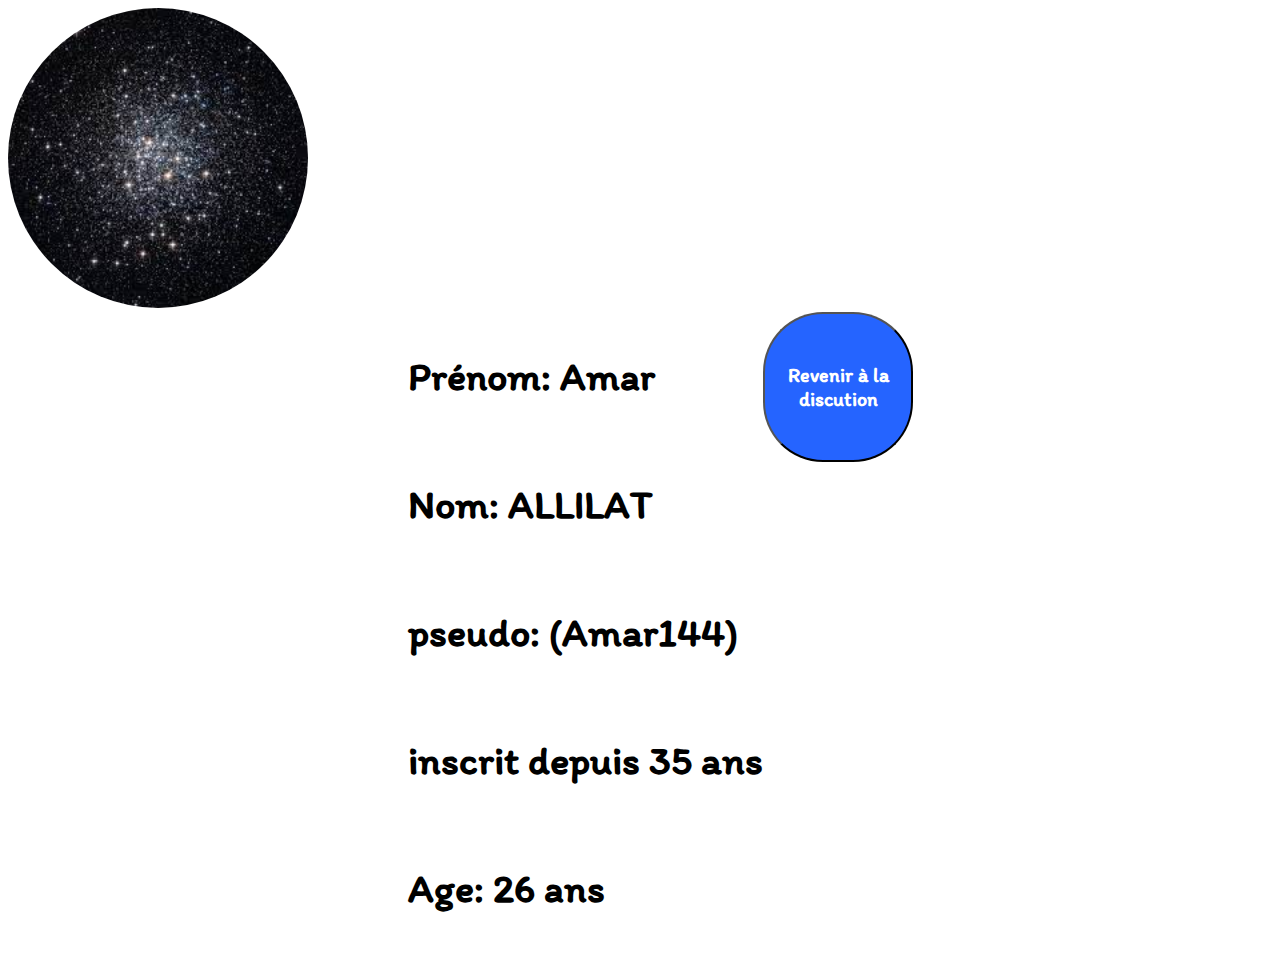
<file: travail4.html>
<!DOCTYPE html>
<html lang="en">
    <head>
        <meta charset="UTF-8" />
        <meta http-equiv="X-UA-Compatible" content="IE=edge" />
        <meta name="viewport" content="width=device-width, initial-scale=1.0" />
        <title>Document</title>

        <link rel="preconnect" href="https://fonts.googleapis.com" />
        <link rel="preconnect" href="https://fonts.gstatic.com" crossorigin />
        <link
            href="https://fonts.googleapis.com/css2?family=Itim&display=swap"
            rel="stylesheet"
        />
        <link rel="stylesheet" href="./css/style4.css" />
    </head>
    <body>
        <img src="./images/amar.jpeg" alt="logo" />
        <div class="info">
            <div class="margin">
                <p>Prénom: Amar</p>
                <p>Nom: ALLILAT</p>
                <p>pseudo: (Amar144)</p>
                <p>inscrit depuis 35 ans</p>
                <p>Age: 26 ans</p>
            </div>
            <div>
                <a class="grandir" href="messageprive.php"
                    ><button>Revenir à la discution</button></a
                >
            </div>
        </div>
    </body>
</html>
</file>
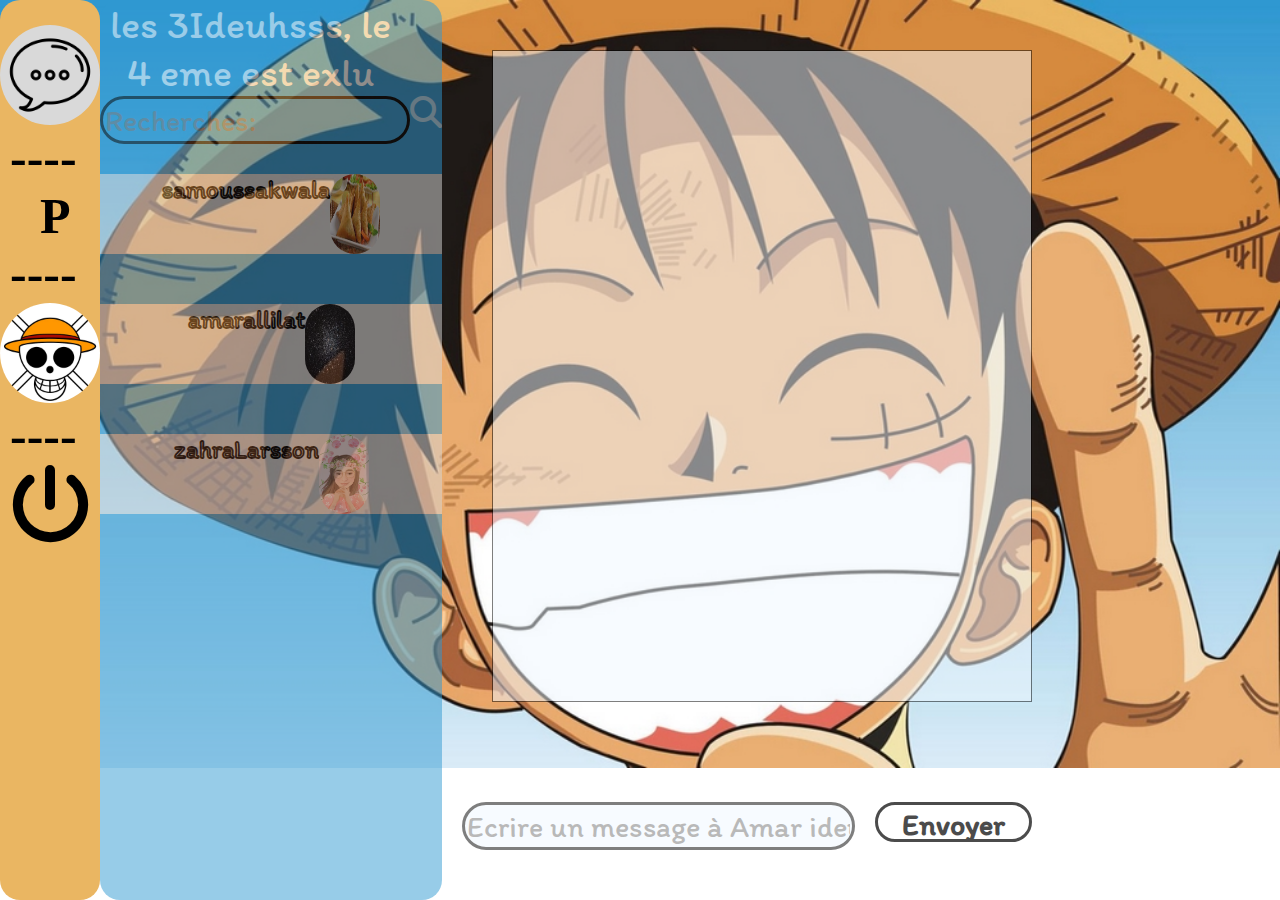
<file: travail6.html>
<!DOCTYPE html>
<html lang="en">
    <head>
        <meta charset="UTF-8" />
        <meta http-equiv="X-UA-Compatible" content="IE=edge" />
        <meta name="viewport" content="width=device-width, initial-scale=1.0" />
        <title>Document</title>

        <link rel="preconnect" href="https://fonts.googleapis.com" />
        <link rel="preconnect" href="https://fonts.gstatic.com" crossorigin />
        <link
            href="https://fonts.googleapis.com/css2?family=Itim&display=swap"
            rel="stylesheet"
        />
        <link
            rel="stylesheet"
            href="https://cdnjs.cloudflare.com/ajax/libs/font-awesome/6.1.1/css/all.min.css"
        />
        <link rel="stylesheet" href="./css/messageprive.css" />
        <link rel="stylesheet" href="./css/travail6.css" />
    </head>
    <body>
        <div class="liste">
            <div class="nav">
                <a href="travail5.html">
                    <img class="ariere" src="./images/logo.png" alt="logoo" />
                </a>
                <p class="pointier">----</p>
                <a href="home.php">
                    <h1 class="public">P</h1>
                </a>
                <p class="pointier">----</p>
                <a href="#">
                    <img class="logoG" src="./images/luffi.jpg" alt="luffi" />
                </a>
                <p class="pointier">----</p>
                <a href="index.html">
                    <i id="deconnexion" class="fa-solid fa-5x fa-power-off"></i>
                </a>
            </div>
            <div class="listecc">
                <div class="list">
                    <div>
                        <p class="titre">les 3Ideuhsss, le 4 eme est exlu</p>
                        <div class="aligner">
                            <input
                                class="recherches"
                                type="text"
                                placeholder="Recherches:"
                            />
                            <div>
                                <i
                                    class="fa-solid fa-2x fa-magnifying-glass change"
                                ></i>
                            </div>
                        </div>
                        <div class="amis group">
                            <p>samoussa</p>
                            <p>kwala</p>

                            <img
                                class="max"
                                src="./images/index.jpeg"
                                alt="fffff"
                            />
                        </div>

                        <div class="amis group">
                            <p>amar</p>
                            <p>allilat</p>

                            <img
                                class="max"
                                src="./images/amar.jpeg"
                                alt="fffff"
                            />
                        </div>

                        <div class="amis group">
                            <p>zahra</p>
                            <p>Larsson</p>

                            <img
                                class="max"
                                src="./images/fatma1.jpg"
                                alt="fffff"
                            />
                        </div>
                    </div>

                    <div id="listeUsers" class="entremsg"></div>
                </div>

                <div class="entremsgs">
                    <div class="listes">
                        <div id="messagesPrives" class="align"></div>
                        <div class="form">
                            <input
                                id="message"
                                class="gris gri"
                                type="text"
                                name="Messages"
                                placeholder="Ecrire un message à Amar ideuh..."
                            />

                            <input class="bleu" type="submit" value="Envoyer" />
                        </div>
                    </div>
                </div>
                <div class="info" id="user"></div>
            </div>
        </div>
    </body>
</html>
</file>
<file: css/style4.css>
img {
    border-radius: 300px;
    width: 300px;
}
.modification {
    display: flex;
}
.margin {
    margin-left: 400px;
    display: grid;
}

p {
    font-size: 40px;
    font-weight: bolder;
    font-family: "Itim", cursive;
}
button {
    font-family: "Itim", cursive;
    color: white;
    background-color: #2564ff;
    font-weight: bolder;
    width: 150px;
    height: 150px;
    border-radius: 60px;
    font-size: 20px;
}

.info {
    display: flex;
}
</file>
<file: css/messageprive.css>
#background-video {
    width: 100vw;
    height: 100vh;
    object-fit: cover;
    position: fixed;
    left: 0;
    right: 0;
    top: 0;
    bottom: 0;
    z-index: -1;
}
* {
    margin: 0;
}
a {
    text-decoration: none;
    color: black;
}
.logoG {
    width: 100px;
    border-radius: 50px;
}
.msgpub {
    display: flex;
    justify-content: space-between;
}
.max {
    width: 50px;
    border-radius: 50px;
}
.nav:hover {
    opacity: 1;
}
.nav {
    opacity: 0.7;
    display: block;
    background-color: #f2cc78;
    border-radius: 20px;
}
.pointier {
    font-weight: bold;
    font-size: 50px;
    margin: 0;
    margin-left: 10px;
}
.public {
    margin-left: 40px;
    font-size: 50px;
}
.ariere {
    font-family: "Itim", cursive;
    background-color: #d9d9d9;
    width: 100px;
    border-radius: 100px;
    height: 100px;
    margin-top: 25px;
}
.logo {
    margin-top: 50px;
    width: 80px;
    border-radius: 80px;
    height: 80px;
}
#deconnexion {
    padding-left: 10px;
}
#deconnexion:hover {
    color: red;
}
.list:hover {
    opacity: 1;
}
.list {
    opacity: 0.5;
    display: flex;
    justify-content: space-between;
    flex-direction: column;
    background-color: #638ebb;
    max-height: 100%;
    width: fit-content;
    border-radius: 20px;
    height: 100vh;
}
.titre {
    width: 100%;
    font-family: "Itim", cursive;
    font-size: 40px;
    text-align: center;
    color: white;
}

.liste,
.listecc {
    display: flex;
    width: 100%;
}

.listes {
    display: block;
}
.amis {
    font-weight: bolder;
    font-family: "Itim", cursive;
    color: white;
    -webkit-text-stroke: 1px;
    -webkit-text-stroke-color: black;
    font-size: 25px;
    height: 80px;
    width: 100%;
    background-color: #d9d9d9;
    display: flex;
    justify-content: center;
    cursor: pointer;
    margin-bottom: 50px;
}

.image {
    width: 50px;
    border-radius: 50px;
}

.discution {
    background-color: #d9d9d9;
    border-radius: 30px;
    height: fit-content;
    display: inline-flex;
    margin-bottom: 30px;
    width: fit-content;
}

h2 {
    font-size: 30px;
    font-weight: bolder;
    font-family: "Itim", cursive;
    margin: 0;
}
.nomdis {
    font-size: 10px;
    margin: 0 auto;
}
.heurnom {
    display: flex;
    justify-content: space-between;
}
.heur {
    margin: 0 auto;
}

.mod {
    margin-left: 20px;
}

.gris {
    text-align: start;
}
.bleu:hover {
    background-color: #4b5813;
    opacity: 1;
}
.bleu {
    display: flex;
    justify-self: center;
    color: black;
    background-color: transparent;
    border: 3px solid;
    font-weight: bolder;
    width: 200px;
    border-radius: 60px;
    text-align: center;
    opacity: 0.7;
}
input {
    font-size: 30px;
    color: black;
    background-color: transparent;
    border: 3px solid black;
    color: black;

    height: 40px;
    margin-top: 100px;
    margin-left: 20px;
    border-radius: 60px;
    font-family: "Itim", cursive;
    width: 500px;
}
.form {
    display: flex;
}

img {
    border-radius: 30px;
}

.entremsg {
    display: flex;
    flex-direction: column;
    height: 500px;
    margin-bottom: 20px;
    overflow-y: scroll;
}

.entremsgs {
    max-width: 50%;
}

.align {
    display: flex;
    flex-direction: column;
    margin-left: 50px;
    height: 70vh;
    border: 1px solid black;
    overflow-y: scroll;
    padding-top: 20px;
    word-break: break-word;
}

button {
    font-family: "Itim", cursive;
    color: black;
    background-color: #f2cc78;
    font-weight: bolder;
    width: 150px;
    height: 150px;
    border-radius: 60px;
    font-size: 20px;
}

.recherches {
    width: 300px;
    margin: 0 auto;
    margin-bottom: 30px;
}

.info {
    display: flex;
    flex-direction: column;
    justify-content: center;
    /* padding-left: 150px; */
}

.plusinfo {
    margin-top: 50px;
}

.photos {
    margin-bottom: 50px;
}

.popup {
    position: fixed;
    top: 25%;
    left: 50%;
    z-index: 99999;
    width: 500px;
    height: 500px;
    margin-left: -250px;
    background-color: #638ebb;
    opacity: 0.6;
    border-radius: 10px;
    font-size: 30px;
    font-weight: bold;
}

.fadePopup {
    position: fixed;
    top: 0;
    left: 0;
    height: 100%;
    width: 100%;
    background: #22252e;
    opacity: 0.8;
    z-index: 9999;
}
.parametre {
    display: flex;
    justify-content: space-between;
    flex-direction: row-reverse;
}

/**/
.logoplusinfo {
    width: 100px;
    border-radius: 100px;
    height: 100px;
}

.pad {
    padding: 10px;
    height: 50px;
}

.change {
    color: white;
    opacity: 0.6;
}
.change:hover {
    opacity: 1;
}
.lst {
    padding-left: 60px;
    padding-top: 100px;
}

.cordones {
    margin: 0;
    margin-bottom: 20px;
}
.plog {
    padding-top: 50px;
}
.aligner {
    display: flex;
}
</file>
<file: css/travail6.css>
body {
    background-image: url("../images/luffi1.jpeg");
    background-repeat: no-repeat;
    background-size: 100%;
}

.titre {
    width: 300px;
}

.gri {
    background-color: aliceblue;
    opacity: 0.5;
}

.align {
    background-color: aliceblue;
    opacity: 0.5;
    margin-top: 50px;
}

.list {
    background-color: #3099d2;
}
.nav {
    background-color: #eab662;
}

.bleu:hover {
    background-color: #e66b61;
}
</file>
